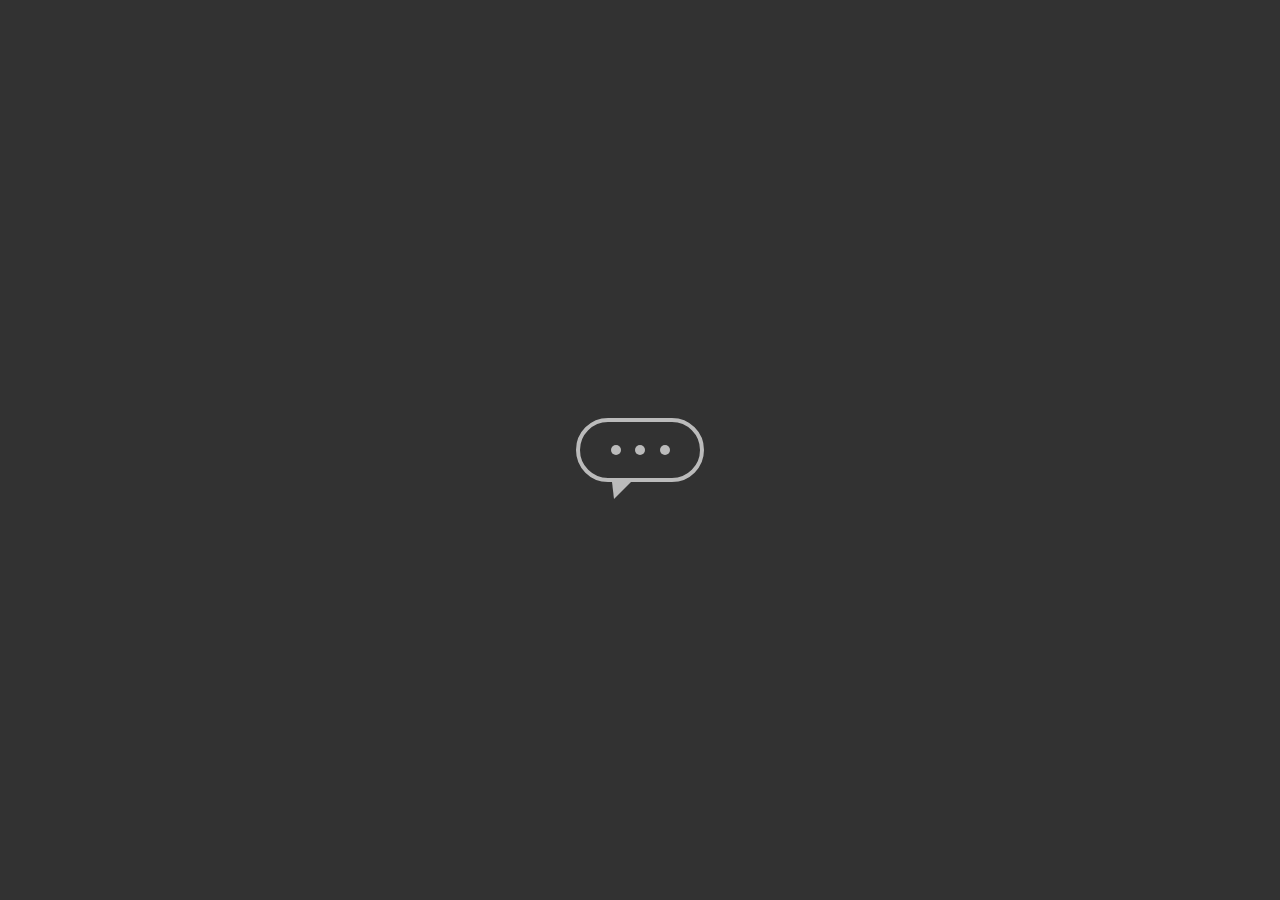
<file: ChatAnimation/index.html>
<!DOCTYPE html>
<html lang="en">
<head>
    <meta charset="UTF-8">
    <meta http-equiv="X-UA-Compatible" content="IE=edge">
    <meta name="viewport" content="width=device-width, initial-scale=1.0">
    <title>Document</title>
    <link rel="stylesheet" href="style.css">
</head>
<body>
    <main class="wrapper">
        <div class="chatbot">
            <div class="chatbot_loading"></div>
            <div class="chatbot_loading"></div>
            <div class="chatbot_loading"></div>
        </div>
    </main>
</body>
</html>
</file>
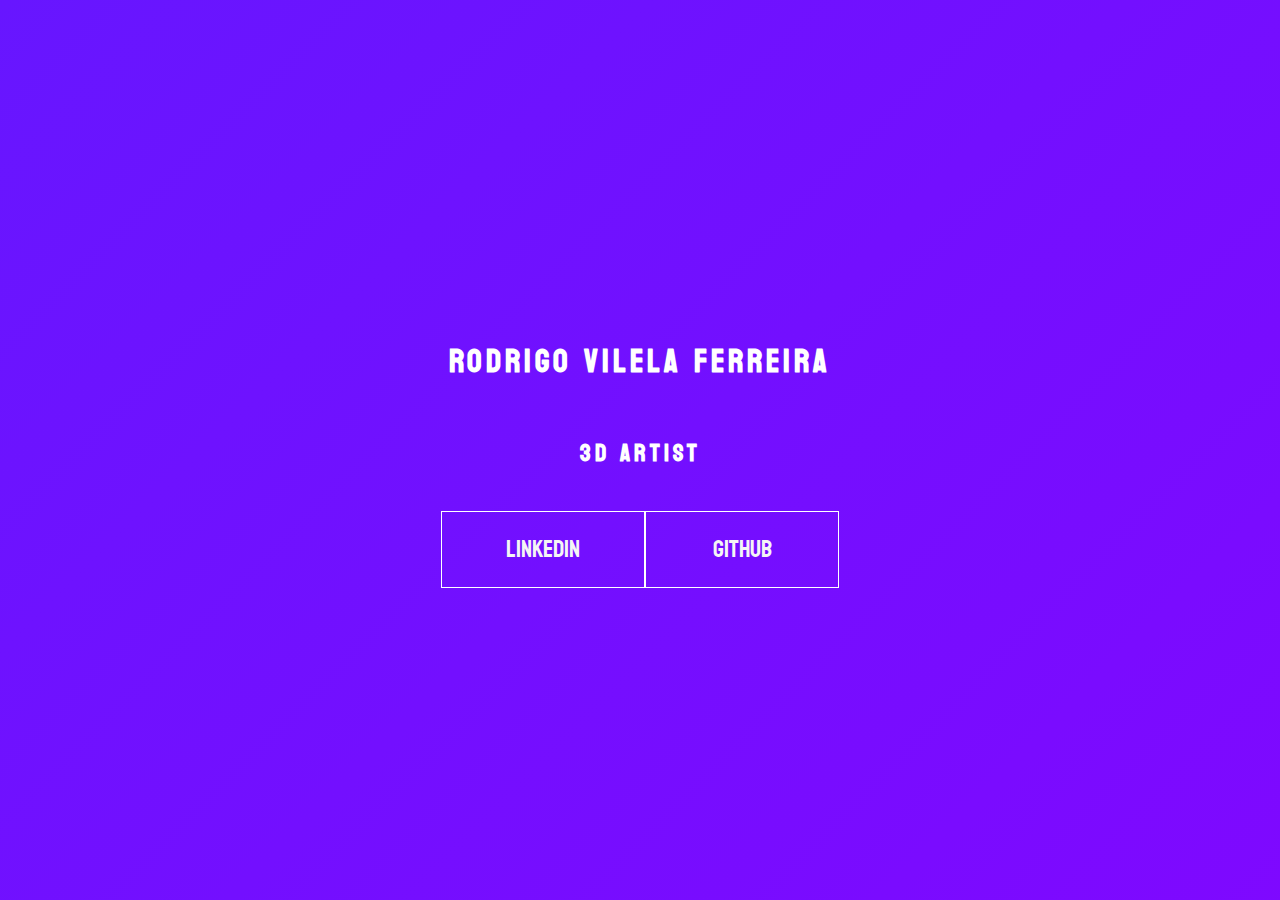
<file: Keyframes/index.html>
<!DOCTYPE html>
<html lang="en">
<head>
    <meta charset="UTF-8">
    <meta http-equiv="X-UA-Compatible" content="IE=edge">
    <meta name="viewport" content="width=device-width, initial-scale=1.0">
    <title>Document</title>
    <link rel="stylesheet" href="style.css">
</head>
<body>
    <main class="wrapper">
        <h1>Rodrigo Vilela Ferreira</h1>
        <h2>3D Artist</h2>
        <div class="social-media">
            <a href="#">LinkedIn</a>
            <a href="#">GitHub</a>
        </div>
    </main>
</body>
</html>
</file>
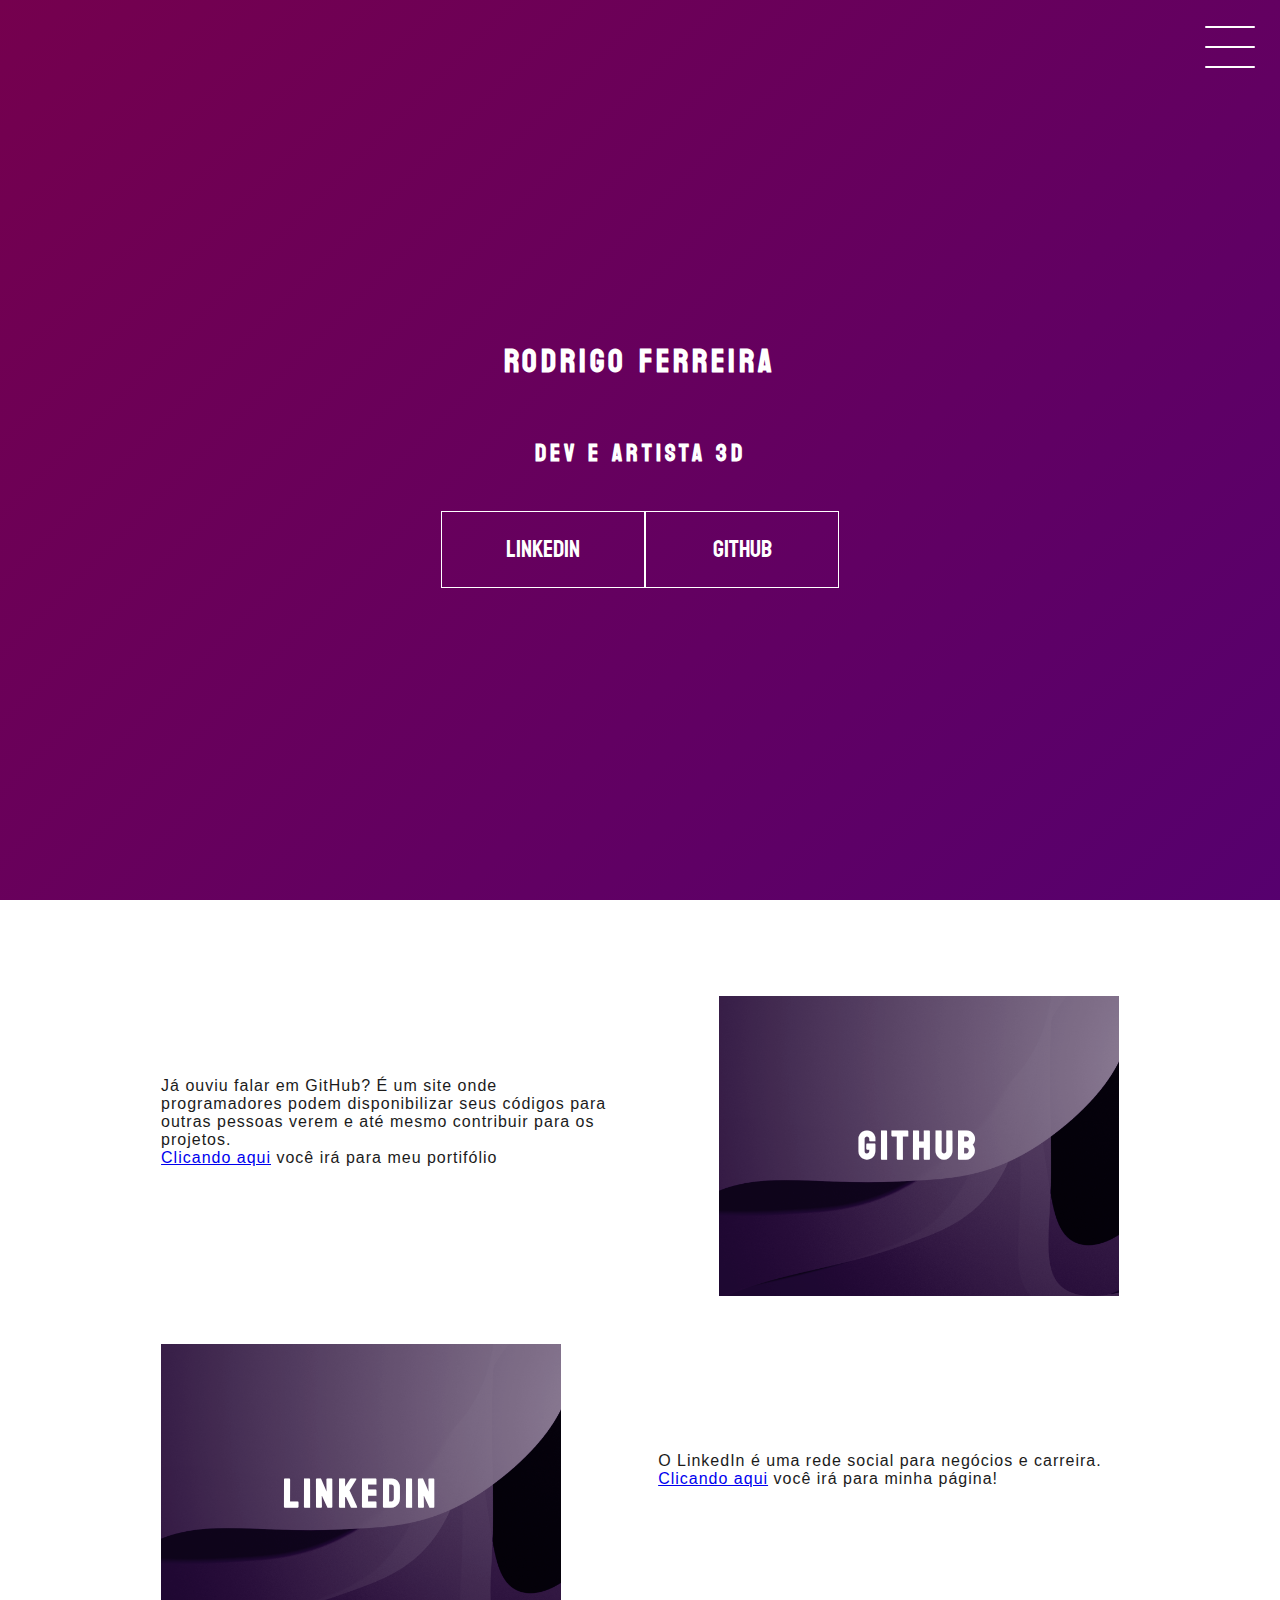
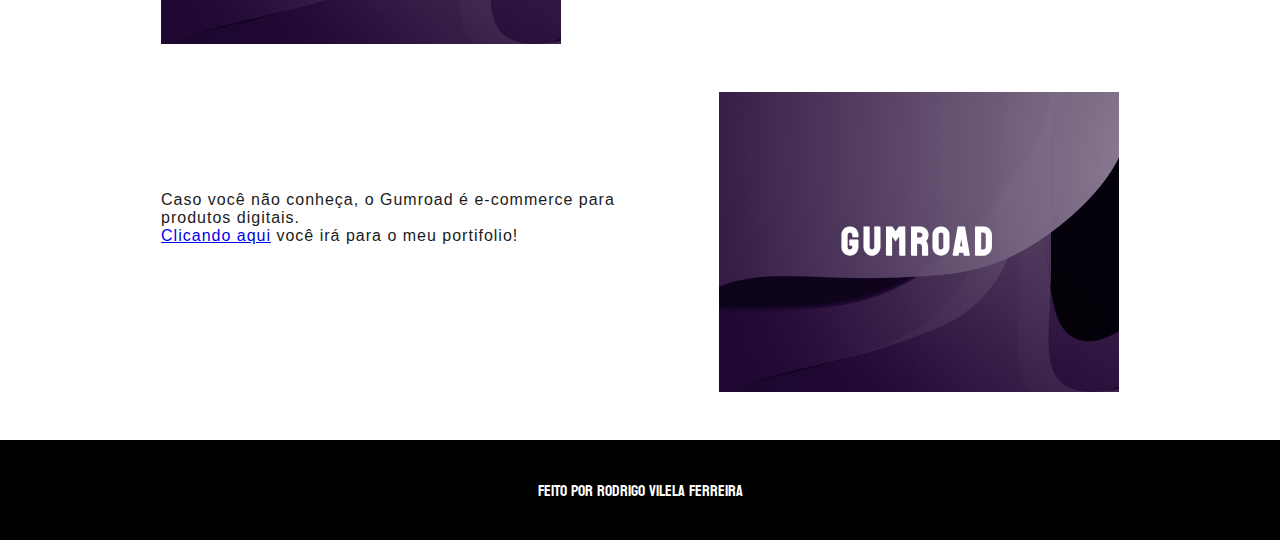
<file: ProjetoFinal/index.html>
<!DOCTYPE html>
<html lang="en">
<head>
    <meta charset="UTF-8">
    <meta http-equiv="X-UA-Compatible" content="IE=edge">
    <meta name="viewport" content="width=device-width, initial-scale=1.0">
    <title>Rodrigo Vilela Ferreira</title>
    <link rel="stylesheet" href="style.css">
</head>
<body>
    <header class="header-wrapper">
        <div class="header">
            <div class="checkbox-container">
                <div class="checkbox-wrapper">
                    <input type="checkbox" id="toggle">
                    <label class="checkbox" for="toggle">
                        <div class="trace"></div>
                        <div class="trace"></div>
                        <div class="trace"></div>
                    </label>
                    <div class="menu"></div>
                    <nav class="menu-items">
                        <ul>
                            <li>
                                <a href="index.html">Home</a>
                            </li>
                            <li>
                                <a href="https://github.com/RodrigoVilelaFerreira" target="_blank">GitHub</a>
                            </li>
                            <li>
                                <a href="https://rodrigovferreira.gumroad.com/" target="_blank">Gumroad</a>
                            </li>
                        </ul>
                    </nav>
                </div>
            </div>
        </div>
        <h1>Rodrigo Ferreira</h1>
        <h2>Dev e Artista 3D</h2>
        <div class="social-media">
            <a href="https://www.linkedin.com/in/rodrigo-vilela-ferreira-b9314413b/" target="_blank">LinkedIn</a>
            <a href="https://github.com/RodrigoVilelaFerreira" target="_blank">GitHub</a>
        </div>
    </header>
    <main class="container">
        <div class="card-container">
            <div class="card-text">
                Já ouviu falar em GitHub? É um site onde programadores podem disponibilizar seus códigos para outras pessoas verem e até mesmo contribuir para os projetos.
                <br><a href="https://github.com/RodrigoVilelaFerreira" target="_blank">Clicando aqui</a> você irá para meu portifólio
            </div>
            <div class="card">
                <div class="card-wrapper">
                    <h2>GitHub</h2>
                    <p>Veja meus projetos</p>
                </div>
            </div>
        </div>

        <div class="card-container">
            <div class="card">
                <div class="card-wrapper">
                    <h2>LinkedIn</h2>
                    <p>Acompanhe minha carreira</p>
                </div>
            </div>
            <div class="card-text">
                O LinkedIn é uma rede social para negócios e carreira. 
                <br><a href="https://www.linkedin.com/in/rodrigo-vilela-ferreira-b9314413b/" target="_blank">Clicando aqui</a> você irá para minha página!
            </div>
        </div>

        <div class="card-container">
            <div class="card-text">
                Caso você não conheça, o Gumroad é e-commerce para produtos digitais. 
                <br><a href="https://rodrigovferreira.gumroad.com/" target="_blank">Clicando aqui</a> você irá para o meu portifolio!
            </div>
            <div class="card">
                <div class="card-wrapper">
                    <h2>Gumroad</h2>
                    <p>Ou minhas artes 3D</p>
                    <a href="https://rodrigovferreira.gumroad.com/"></a>
                </div>
            </div>
        </div>
    </main>
    <footer class="footer">
        Feito por Rodrigo Vilela Ferreira
    </footer>
</body>
</html>
</file>
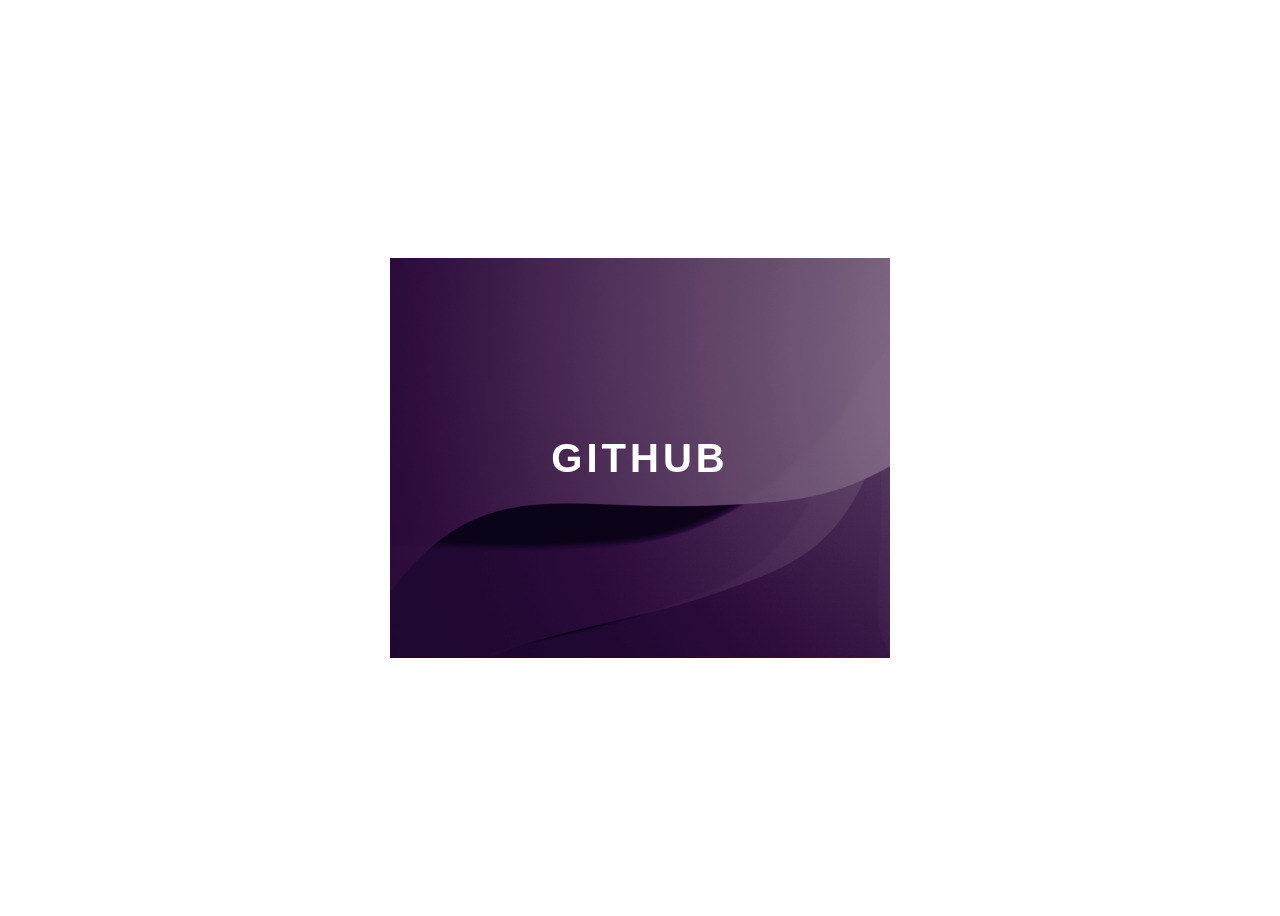
<file: SimpleCard/index.html>
<!DOCTYPE html>
<html lang="en">
<head>
    <meta charset="UTF-8">
    <meta http-equiv="X-UA-Compatible" content="IE=edge">
    <meta name="viewport" content="width=device-width, initial-scale=1.0">
    <title>Document</title>
    <link rel="stylesheet" href="style.css">
</head>
<body>
    <div class="container">
        <div class="card">
            <div class="card-wrapper">
                <h2>GitHub</h2>
                <p>Veja meus projetos!</p>
            </div>
        </div>
    </div>
</body>
</html>
</file>
<file: ChatAnimation/style.css>
body {
    margin: 0;
    padding: 0;
    font-family: sans-serif;
}

.wrapper {
    height: 100vh;
    width: 100vw;
    background-color: rgb(50, 50, 50);
    display: flex;
    justify-content: center;
    align-items: center;
}

.chatbot {
    height: 4rem;
    width: 8rem;
    border-radius: 36px;
    border: 4px solid rgb(187, 187, 187);
    padding: 0 1rem;
    box-sizing: border-box;
    display: flex;
    justify-content: space-evenly;
    align-items: center;
    position: relative;
    transform: translateY(0);
    animation: chatTranslate 2s ease-in-out infinite;
}

.chatbot::before {
    content: '';
    width: 0;
    height: 0;
    position: absolute;
    bottom: -1.3rem;
    left: 2rem;
    border-left: 2px solid transparent;
    border-right: 17px solid transparent;
    border-top: 17px solid rgb(187, 187, 187);
}

.chatbot_loading {
    height: 10px;
    width: 10px;
    border-radius: 50%;
    background-color: rgb(187, 187, 187);
    transform: scale(1);
}

.chatbot_loading:nth-child(1) {
    animation: pulse 1.5s ease-in-out infinite;
}

.chatbot_loading:nth-child(2) {
    animation: pulse 1.5s ease-in-out infinite;
    animation-delay: 0.2s;
}

.chatbot_loading:nth-child(3) {
    animation: pulse 1.5s ease-in-out infinite;
    animation-delay: 0.4s;
}


@keyframes pulse {
    0% {
        transform: scale(1);
    }

    50% {
        transform: scale(1.5);
    }

    100% {
        transform: scale(1);
    }
}

@keyframes chatTranslate {
    0% {
        transform: translateY(0);
    }

    50% {
        transform: translateY(15px);
    }
    100%{
        transform: translateY(0);
    }
}
</file>
<file: Keyframes/style.css>
@import url('https://fonts.googleapis.com/css2?family=Koulen&display=swap');

body {
    margin: 0;
    padding: 0;
    color: rgb(255, 255, 255);
    font-family: 'Koulen', sans-serif;
}

.wrapper {
    height: 100vh;
    width: 100vw;
    background: linear-gradient(-45deg, rgb(234, 4, 255), rgb(176, 4, 255), rgb(134, 4, 255),  rgb(103, 22, 255));
    background-size: 400% 400%;
    display: flex;
    flex-direction: column;
    justify-content: center;
    align-items: center;
    animation: backgroundTransition 8s ease-in-out infinite;
}

h1 {
    text-transform: uppercase;
    letter-spacing: 4px;
}

h2 {
    text-transform: uppercase;
    letter-spacing: 4px;
}

.social-media {
    margin-top: 1rem;
    display: flex;
}

a {
    text-decoration: none;
    color: whitesmoke;
    font-size: 24px;
    padding: 1rem 4rem;
    border: 1px solid white;
    min-width: 4rem;
    display: flex;
    justify-content: center;
    align-items: center;
    transition: .5s cubic-bezier(0.55, 0.025, 0.675, 0.97);
}

a:hover {
    color:rgb(80, 0, 230);
    background-color: white;
}

@keyframes backgroundTransition {
    0% {
        background-position: 0% 80%;
    }

    50% {
        background-position: 80% 100%;
    }

    100% {
        background-position: 0% 90%;
    }
}
</file>
<file: ProjetoFinal/style.css>
@import url('https://fonts.googleapis.com/css2?family=Koulen&display=swap');

body{
    padding: 0;
    margin: 0;
    color: white;
    font-family: 'Koulen', sans-serif;
}

/* Header */

.header-wrapper {
    height: 100vh;
    width: 100%;
    background: linear-gradient(-45deg, rgb(0, 139, 139), rgb(61, 0, 131), rgb(76, 0, 121), rgb(117, 0, 78));
    background-size: 400% 400%;
    display: flex;
    flex-direction: column;
    align-items: center;
    justify-content: center;
    position: relative;
    animation: backgroundTransition 8s ease-in-out infinite;
}   

h1 {
    text-transform: uppercase;
    letter-spacing: 4px;
}

h2 {
    text-transform: uppercase;
    letter-spacing: 4px;
}

.social-media {
    margin-top: 1rem;
    display: flex;
}

.social-media a {
    text-decoration: none;
    color: white;
    font-size: 24px;
    padding: 1rem 4rem;
    border: 1px solid white;
    min-width: 4rem;
    display: flex;
    justify-content: center;
    align-items: center;
    transition: .5s cubic-bezier(0.55, 0.025, 0.675, 0.97);
}

a:hover {
    color: rgb(184, 62, 255);
    background-color: white;
}

@keyframes backgroundTransition {
    0%{
        background-position: 0% 80%;
    }

    50% {
        background-position: 80% 100%;
    }

    100% {
        background-position: 0% 90%;
    }
}


/* Menu Hamburger */

.checkbox-container {
    display: flex;
    justify-content: center;
    align-items: center;
}

.checkbox {
    height: 100px;
    width: 100px;
    position: absolute;
    top: 0;
    right: 0;
    display: flex;
    justify-content: center;
    cursor: pointer;
    z-index: 9999;
    transition: 400ms ease-in-out 0s;
}

.checkbox .trace {
    width: 50px;
    height: 2px;
    background-color: white;
    position: absolute;
    border-radius: 4px;
    transition: 0.5s ease-in-out;
}

.checkbox .trace:nth-child(1) {
    top: 26px;
    transform: rotate(0);
}

.checkbox .trace:nth-child(2) {
    top: 46px;
    transform: rotate(0);
}

.checkbox .trace:nth-child(3) {
    top: 66px;
    transform: rotate(0);
}

#toggle {
    display: none;
}

/* Menu */

.menu {
    position: absolute;
    top: 28px;
    right: 30px;
    background: transparent;
    height: 40px;
    width: 40px;
    border-radius: 50%;
    box-shadow: 0px 0px 0px 0px white;
    z-index: -1;
    transition: 400ms ease-in-out 0s;
}

.menu-items {
    position: fixed;
    top: 0;
    left: 0;
    width: 100%;
    height: 100vh;
    display: flex;
    justify-content: center;
    align-items: center;
    z-index: 2;
    opacity: 0;
    visibility: hidden;
    transition: 400ms ease-in-out 0s;
    position: absolute;
}

.menu-items ul {
    list-style-type: none;
}

.menu-items ul li a {
    margin: 10px 0;
    color: black;
    text-decoration: none;
    text-transform: uppercase;
    letter-spacing: 4px;
    font-size: 40px;
}

/* Animação do Menu */

#toggle:checked + .checkbox .trace:nth-child(1) {
    transform: rotate(45deg);
    background-color: black;
    top: 47px;
}

#toggle:checked + .checkbox .trace:nth-child(2) {
    transform: translateX(-100px);
    width: 30px;
    visibility: hidden;
    opacity: 0;
}

#toggle:checked + .checkbox .trace:nth-child(3) {
    transform: rotate(-45deg);
    background-color: black;
    top: 48px;
}

#toggle:checked + .checkbox {
    background-color: white;
}

#toggle:checked ~ .menu {
    box-shadow: 0px 0px 2vmax 70vmax white;
    z-index: 1;
}

#toggle:checked ~ .menu-items {
    visibility: visible;
    opacity: 1;
}

/* Cards */

.container {
    width: 100%;
    height: auto;
    display: flex;
    flex-direction: column;
    justify-content: space-evenly;
    align-items: center;
    margin: 3rem 0;
}

.card-container {
    display: flex;
    align-items: center;
    justify-content: space-evenly;
    width: 90%;
}

.card {
    height: 300px;
    width: 400px;
    margin: 3rem 0 0 0;
    background-image: url('./banner.png');
    background-position: center;
    background-repeat: no-repeat;
    background-size: cover;
    display: flex;
    justify-content: center;
    align-items: center;
    filter:grayscale(0.5);
    color: white;
    cursor: pointer;
    transition: 0.3s;
}

.card-text {
    width: 40%;
    font-family: sans-serif;
    letter-spacing: 1px;
    color: rgb(27, 27, 27)
}

.card-wrapper {
    text-align: center;
    display: flex;
    flex-direction: column;
    justify-content: center;
    align-items: center;
    position: relative;
}

.card-wrapper::before {
    content: '';
    position: absolute;
    height: 100px;
    width: 100px;
    display: block;
    border: 1px solid white;
    opacity: 0;
    transition: 0.3s;
}

.card-wrapper h2 {
    font-size: 40px;
    text-transform: uppercase;
    letter-spacing: 4px;
    margin: 0;
    transition: 0.3s;
}

.card-wrapper p {
    font-size: 0;
    visibility: hidden;
    opacity: 0;
    font-weight: bold;
    text-transform: uppercase;
    transition: 0.3s;
}

.card:hover > .card-wrapper::before {
    opacity: 1;
    width: 350px;
    height: 250px;
}

.card:hover {
    filter: unset;
}

.card:hover > .card-wrapper p {
    font-size: 14px;
    opacity: 1;
    visibility: visible;
}

/* Footer */

.footer {
    height: 100px;
    width: 100%;
    display: flex;
    justify-content: center;
    align-items: center;
    background-color: black;
}

/*Responsivo*/

@media (max-width: 800px) {
    .social-media{
        display: flex;
        flex-direction: column;
    }

    .container {
        margin-top: 0;
    }

    .card-container {
        flex-direction: column;
    }

    .container .card-container:nth-child(1),
    .container .card-container:nth-child(3) {
        flex-direction: column-reverse;
    }

    .card {
        height: 250px;
        width: 250px;
    }

    .card-text {
        width: 90%;
        margin-top: 2rem;
        text-align: center;
    }

    .card:hover > .card-wrapper::before {
        height: 200px;
        width: 200px;
    }

    
}
</file>
<file: SimpleCard/style.css>
body {
    font-family: sans-serif;
}

.container {
    width: 100%;
    height: 100vh;
    display: flex;
    justify-content: center;
    align-items: center;
}

.card {
    height: 400px;
    width: 500px;
    background-image: url('./banner.png');
    background-repeat: no-repeat;
    background-size: cover;
    display: flex;
    justify-content: center;
    align-items: center;
    
    filter: grayscale(0.5);
    color: white;
    cursor: pointer;
    transition: 0.3s;
}

.card-wrapper {
    text-align: center;
    display: flex;
    flex-direction: column;
    justify-content: center;
    align-items: center;
    position: relative;
}

.card-wrapper::before {
    content: '';
    position: absolute;
    height: 100px;
    width: 100px;
    display: block;
    border: 1px solid white;
    opacity: 0;
    transition: 0.3s;
}

.card-wrapper h2 {
    font-size: 40px;
    text-transform: uppercase;
    letter-spacing: 4px;
    margin: 0;
    transition: 0.3s;
}

.card-wrapper p {
    font-size: 0;
    visibility: hidden;
    opacity: 0;
    font-weight: bold;
    text-transform: uppercase;
    transition: 0.3s;
}

.card:hover {
    filter: unset;
}

.card:hover > .card-wrapper::before {
    height: 300px;
    width: 400px;
    opacity: 1;
}

.card:hover > .card-wrapper p {
    opacity: 1;
    visibility: visible;
    font-size: 14px;
}
</file>
